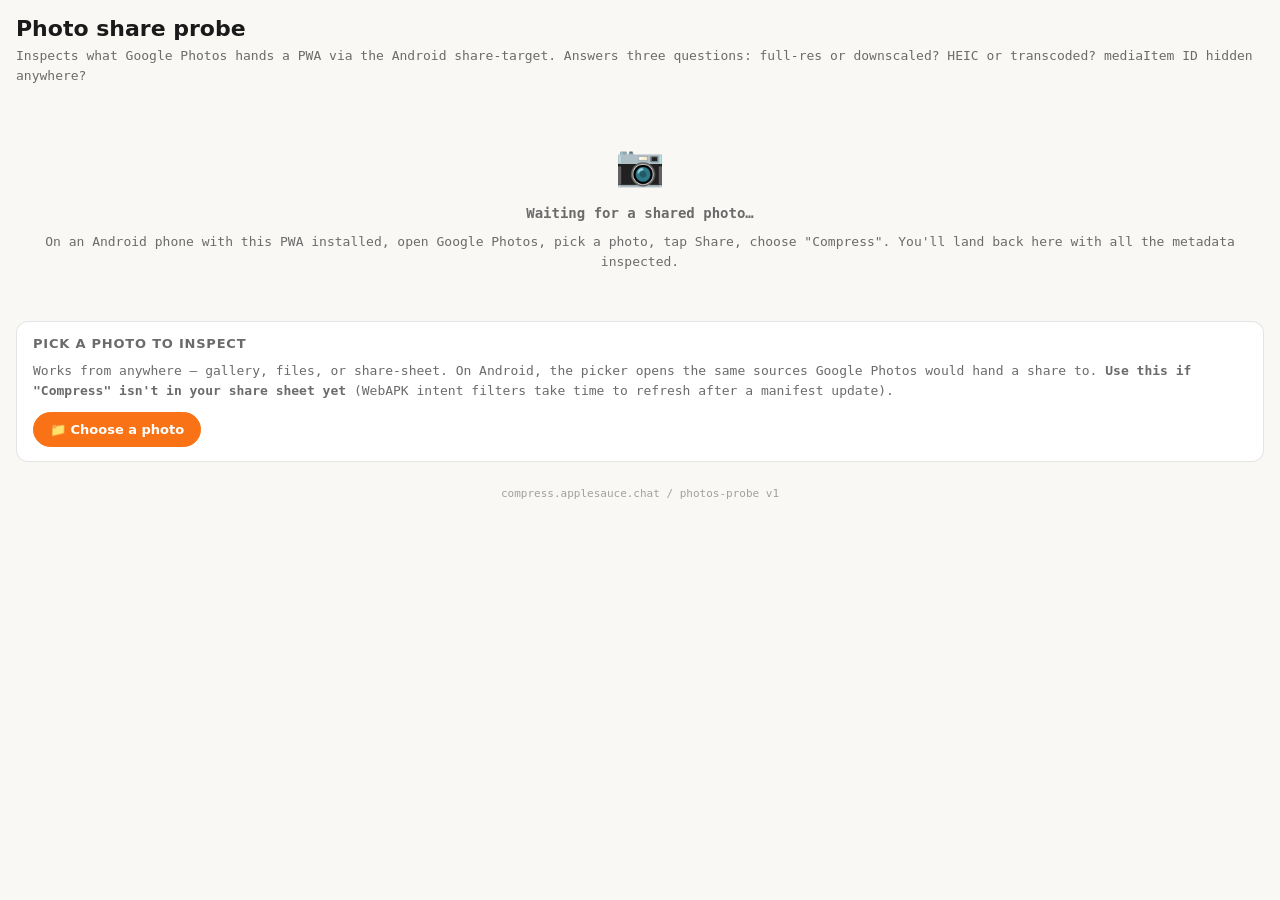
<file: photos-probe/index.html>
<!DOCTYPE html>
<html lang="en">
<head>
    <meta charset="UTF-8">
    <meta name="viewport" content="width=device-width, initial-scale=1.0, viewport-fit=cover">
    <meta name="theme-color" content="#FAF8F5">
    <title>Photo share probe — compress.applesauce.chat</title>
    <link rel="manifest" href="/manifest.json">
    <link rel="icon" href="data:image/svg+xml,<svg xmlns='http://www.w3.org/2000/svg' viewBox='0 0 100 100'><rect width='100' height='100' rx='22' fill='%23F97316'/><text x='50' y='66' text-anchor='middle' font-size='52' font-family='monospace'>?</text></svg>">
    <style>
        :root {
            --bg: #FAF8F5;
            --surface: #FFFFFF;
            --text: #1A1A1A;
            --text-2: #6B6B6B;
            --text-3: #A0A0A0;
            --accent: #F97316;
            --border: rgba(0, 0, 0, 0.1);
            --good: #10B981;
            --warn: #F59E0B;
            --bad: #E11D48;
        }
        * { box-sizing: border-box; }
        body {
            margin: 0;
            padding: 16px;
            font: 14px/1.5 'Space Mono', ui-monospace, SFMono-Regular, monospace;
            background: var(--bg);
            color: var(--text);
            padding-bottom: env(safe-area-inset-bottom, 0);
            padding-top: max(16px, env(safe-area-inset-top, 0));
        }
        h1 {
            font: 700 22px/1.2 'Space Grotesk', system-ui, sans-serif;
            margin: 0 0 4px;
        }
        h2 {
            font: 700 13px/1.3 'Space Grotesk', system-ui, sans-serif;
            text-transform: uppercase;
            letter-spacing: 0.06em;
            color: var(--text-2);
            margin: 22px 0 8px;
        }
        .lead { color: var(--text-2); margin: 0 0 18px; font-size: 13px; }
        .card {
            background: var(--surface);
            border: 1px solid var(--border);
            border-radius: 12px;
            padding: 14px 16px;
            margin-bottom: 12px;
            overflow-wrap: anywhere;
        }
        .row { display: grid; grid-template-columns: 130px 1fr; gap: 8px; padding: 4px 0; }
        .row .k { color: var(--text-3); font-size: 12px; }
        .row .v { color: var(--text); font-size: 13px; }
        .pill {
            display: inline-block;
            font-size: 11px;
            font-weight: 700;
            padding: 2px 8px;
            border-radius: 999px;
            color: #fff;
        }
        .pill.good { background: var(--good); }
        .pill.warn { background: var(--warn); }
        .pill.bad { background: var(--bad); }
        .pill.info { background: var(--accent); }
        details {
            background: #fafafa;
            border: 1px solid var(--border);
            border-radius: 8px;
            padding: 8px 12px;
            margin-top: 8px;
        }
        details > summary {
            cursor: pointer;
            font-weight: 700;
            font-size: 12px;
            color: var(--text-2);
        }
        pre {
            font-size: 11px;
            line-height: 1.4;
            margin: 8px 0 0;
            max-height: 320px;
            overflow: auto;
            background: #1a1a1a;
            color: #d4d4d4;
            padding: 10px;
            border-radius: 6px;
            white-space: pre-wrap;
            word-break: break-all;
        }
        .empty {
            text-align: center;
            padding: 32px 16px;
            color: var(--text-2);
        }
        .empty .ico { font-size: 40px; margin-bottom: 8px; }
        .actions { display: flex; gap: 8px; margin-top: 12px; flex-wrap: wrap; }
        button, .btn {
            font: 600 13px/1 'Space Grotesk', system-ui, sans-serif;
            padding: 10px 16px;
            border: 1px solid var(--border);
            border-radius: 999px;
            background: var(--surface);
            color: var(--text);
            cursor: pointer;
            text-decoration: none;
            display: inline-flex;
            align-items: center;
            gap: 6px;
        }
        button.primary { background: var(--text); color: var(--surface); border-color: var(--text); }
        button:active { transform: scale(0.97); }
        input[type="file"] { font-size: 13px; }
        img.thumb {
            display: block;
            max-width: 100%;
            max-height: 280px;
            border-radius: 8px;
            margin-top: 10px;
            background: #f0f0f0;
        }
        .hex {
            font-family: 'Space Mono', monospace;
            font-size: 11px;
            line-height: 1.5;
            color: var(--text-2);
            word-break: break-all;
        }
        .verdict {
            padding: 14px 16px;
            border-radius: 12px;
            background: var(--surface);
            border-left: 4px solid var(--accent);
            margin-bottom: 16px;
        }
        .verdict strong { display: block; margin-bottom: 6px; font-family: 'Space Grotesk', sans-serif; }
        .verdict .ans { font-size: 13px; }
        .footer-note { color: var(--text-3); font-size: 11px; text-align: center; margin: 24px 0 8px; }
    </style>
</head>
<body>
    <h1>Photo share probe</h1>
    <p class="lead">Inspects what Google Photos hands a PWA via the Android share-target. Answers three questions: full-res or downscaled? HEIC or transcoded? mediaItem ID hidden anywhere?</p>

    <div id="content"></div>

    <div class="card" id="picker">
        <h2 style="margin-top:0">Pick a photo to inspect</h2>
        <p class="lead" style="margin:0 0 12px">Works from anywhere — gallery, files, or share-sheet. On Android, the picker opens the same sources Google Photos would hand a share to. <strong>Use this if "Compress" isn't in your share sheet yet</strong> (WebAPK intent filters take time to refresh after a manifest update).</p>
        <label for="manualFile" class="btn primary" style="background:var(--accent);border-color:var(--accent);color:#fff">📁 Choose a photo</label>
        <input type="file" id="manualFile" accept="image/*,.heic,.heif" style="display:none">
    </div>

    <p class="footer-note">compress.applesauce.chat / photos-probe v1</p>

    <script type="module">
    // Load exifr lazily from a CDN — this is a throwaway page, no bundling.
    const EXIFR_URL = 'https://cdn.jsdelivr.net/npm/exifr@7.1.3/dist/full.esm.mjs';

    const $ = (s) => document.querySelector(s);
    const content = $('#content');

    const params = new URLSearchParams(location.search);
    const shareId = params.get('id');

    function el(tag, attrs = {}, ...children) {
        const e = document.createElement(tag);
        Object.entries(attrs).forEach(([k, v]) => {
            if (k === 'class') e.className = v;
            else if (k === 'html') e.innerHTML = v;
            else e.setAttribute(k, v);
        });
        for (const c of children) {
            if (c == null) continue;
            e.appendChild(typeof c === 'string' ? document.createTextNode(c) : c);
        }
        return e;
    }

    function row(k, v) {
        return el('div', { class: 'row' }, el('span', { class: 'k' }, k), el('span', { class: 'v' }, v));
    }

    function bytes(n) {
        if (!n) return '0 B';
        const units = ['B', 'KB', 'MB', 'GB'];
        let i = 0;
        let x = n;
        while (x >= 1024 && i < units.length - 1) { x /= 1024; i++; }
        return `${x.toFixed(x >= 100 ? 0 : 2)} ${units[i]} (${n.toLocaleString()} bytes)`;
    }

    function pill(label, kind) {
        return el('span', { class: `pill ${kind || 'info'}` }, label);
    }

    async function magicBytes(blob) {
        const buf = await blob.slice(0, 16).arrayBuffer();
        const bytes = new Uint8Array(buf);
        const hex = Array.from(bytes).map((b) => b.toString(16).padStart(2, '0')).join(' ');
        const asciiSeg = Array.from(bytes).slice(4, 12).map((b) => (b >= 32 && b < 127) ? String.fromCharCode(b) : '.').join('');
        let kind = 'unknown';
        if (bytes[0] === 0xff && bytes[1] === 0xd8 && bytes[2] === 0xff) kind = 'JPEG';
        else if (bytes[0] === 0x89 && bytes[1] === 0x50) kind = 'PNG';
        else if (bytes[0] === 0x47 && bytes[1] === 0x49) kind = 'GIF';
        else if (bytes[8] === 0x57 && bytes[9] === 0x45 && bytes[10] === 0x42 && bytes[11] === 0x50) kind = 'WebP';
        else if (bytes[4] === 0x66 && bytes[5] === 0x74 && bytes[6] === 0x79 && bytes[7] === 0x70) {
            // ftyp box — could be HEIC/HEIF/AVIF/MP4
            kind = `ISO-BMFF (${asciiSeg.trim()})`;
        }
        return { hex, kind, asciiSeg };
    }

    async function intrinsicDims(blob) {
        if ('createImageBitmap' in self) {
            try {
                const bmp = await createImageBitmap(blob);
                const out = { width: bmp.width, height: bmp.height };
                bmp.close && bmp.close();
                return out;
            } catch (e) { /* fall through */ }
        }
        // Fallback: <img> load
        return new Promise((resolve) => {
            const url = URL.createObjectURL(blob);
            const img = new Image();
            img.onload = () => { URL.revokeObjectURL(url); resolve({ width: img.naturalWidth, height: img.naturalHeight }); };
            img.onerror = () => { URL.revokeObjectURL(url); resolve(null); };
            img.src = url;
        });
    }

    async function readExif(blob) {
        try {
            const exifr = await import(EXIFR_URL);
            const all = await exifr.parse(blob, {
                tiff: true, xmp: true, icc: true, iptc: true, jfif: true, ihdr: true,
                gps: true, interop: true, exif: true, makerNote: true, userComment: true,
                translateKeys: true, translateValues: true, reviveValues: true,
            });
            return all || {};
        } catch (e) {
            return { __error: String(e).slice(0, 300) };
        }
    }

    async function inspect(blob, meta) {
        content.innerHTML = '';

        // Top-line verdicts
        const verdicts = el('div', { id: 'verdicts' });
        content.appendChild(verdicts);

        const card = el('div', { class: 'card' });
        card.appendChild(el('h2', {}, 'File from share intent'));
        card.appendChild(row('name', meta.name || '(empty)'));
        card.appendChild(row('reported type', meta.type || '(empty)'));
        card.appendChild(row('size', bytes(meta.size)));
        card.appendChild(row('lastModified', meta.lastModified ? new Date(meta.lastModified).toISOString() : '(none)'));
        card.appendChild(row('captured at', meta.capturedAt ? new Date(meta.capturedAt).toISOString() : '(direct upload)'));
        card.appendChild(row('source', meta.source));
        content.appendChild(card);

        // Magic bytes
        const magic = await magicBytes(blob);
        const magicCard = el('div', { class: 'card' });
        magicCard.appendChild(el('h2', {}, 'Magic bytes (first 16)'));
        magicCard.appendChild(row('detected', magic.kind));
        magicCard.appendChild(row('hex', el('span', { class: 'hex' }, magic.hex)));
        content.appendChild(magicCard);

        // Intrinsic dims
        const dims = await intrinsicDims(blob);
        const dimsCard = el('div', { class: 'card' });
        dimsCard.appendChild(el('h2', {}, 'Decoded dimensions'));
        if (dims) {
            const mp = (dims.width * dims.height / 1e6).toFixed(2);
            dimsCard.appendChild(row('width × height', `${dims.width} × ${dims.height}`));
            dimsCard.appendChild(row('megapixels', `${mp} MP`));
        } else {
            dimsCard.appendChild(row('decode', '(browser could not decode — likely HEIC without native support)'));
        }
        content.appendChild(dimsCard);

        // Preview
        if (dims) {
            const url = URL.createObjectURL(blob);
            const previewCard = el('div', { class: 'card' });
            previewCard.appendChild(el('h2', {}, 'Preview'));
            const img = el('img', { class: 'thumb', src: url, alt: '' });
            img.onload = () => URL.revokeObjectURL(url);
            previewCard.appendChild(img);
            content.appendChild(previewCard);
        }

        // EXIF
        const exifCard = el('div', { class: 'card' });
        exifCard.appendChild(el('h2', {}, 'EXIF / XMP / IPTC'));
        const exif = await readExif(blob);
        if (exif.__error) {
            exifCard.appendChild(row('error', exif.__error));
        } else {
            const interesting = ['Make', 'Model', 'LensModel', 'DateTimeOriginal', 'CreateDate', 'ModifyDate',
                'Software', 'Orientation', 'ImageWidth', 'ImageHeight', 'ExifImageWidth', 'ExifImageHeight',
                'GPSLatitude', 'GPSLongitude', 'GPSAltitude', 'ColorSpace', 'XMP'];
            let any = false;
            for (const k of interesting) {
                if (exif[k] != null) {
                    let v = exif[k];
                    if (v instanceof Date) v = v.toISOString();
                    if (typeof v === 'object') v = JSON.stringify(v).slice(0, 200);
                    exifCard.appendChild(row(k, String(v).slice(0, 200)));
                    any = true;
                }
            }
            if (!any) exifCard.appendChild(row('summary', '(no recognized fields)'));

            // Hunt for anything that looks like a Google mediaItem ID
            const idHunt = [];
            for (const [k, v] of Object.entries(exif)) {
                const s = (v && typeof v === 'object') ? JSON.stringify(v) : String(v ?? '');
                if (/AF1Q|mediaitem|media_item|googleusercontent/i.test(k + ' ' + s)) {
                    idHunt.push({ k, v: s.slice(0, 200) });
                }
            }
            if (idHunt.length) {
                exifCard.appendChild(row('mediaItem hits', JSON.stringify(idHunt).slice(0, 300)));
            }

            const dump = el('details', {}, el('summary', {}, 'Full metadata dump (raw JSON)'),
                el('pre', { html: escapeHtml(JSON.stringify(exif, null, 2)) }));
            exifCard.appendChild(dump);
        }
        content.appendChild(exifCard);

        // Share intent state (URL, document state)
        const intentCard = el('div', { class: 'card' });
        intentCard.appendChild(el('h2', {}, 'Navigation / intent state'));
        intentCard.appendChild(row('full URL', location.href));
        intentCard.appendChild(row('referrer', document.referrer || '(empty)'));
        intentCard.appendChild(row('user agent', navigator.userAgent));
        intentCard.appendChild(row('standalone', String(window.matchMedia('(display-mode: standalone)').matches || window.navigator.standalone === true)));
        const queryDump = {};
        for (const [k, v] of new URLSearchParams(location.search).entries()) queryDump[k] = v;
        intentCard.appendChild(row('query params', JSON.stringify(queryDump) || '{}'));
        content.appendChild(intentCard);

        // VERDICTS: answer the three questions
        verdicts.appendChild(buildVerdicts(blob, meta, magic, dims, exif));

        // Buttons
        const actions = el('div', { class: 'actions' });
        const dl = el('a', { class: 'btn', download: meta.name || 'shared-image', href: URL.createObjectURL(blob) }, '⬇ Download as-shared');
        actions.appendChild(dl);
        const copyBtn = el('button', {}, 'Copy report');
        copyBtn.onclick = () => {
            const report = JSON.stringify({
                meta, magic, dims, exif: redact(exif), ua: navigator.userAgent,
                referrer: document.referrer, href: location.href,
            }, null, 2);
            navigator.clipboard.writeText(report).then(
                () => { copyBtn.textContent = 'Copied ✓'; setTimeout(() => copyBtn.textContent = 'Copy report', 1500); },
                () => { copyBtn.textContent = 'Copy failed'; setTimeout(() => copyBtn.textContent = 'Copy report', 1500); }
            );
        };
        actions.appendChild(copyBtn);
        content.appendChild(actions);
    }

    function redact(obj) {
        const clone = JSON.parse(JSON.stringify(obj, (k, v) => v instanceof Date ? v.toISOString() : v));
        // Round GPS to 1 decimal for sharing
        ['GPSLatitude', 'GPSLongitude'].forEach((k) => {
            if (typeof clone[k] === 'number') clone[k] = Math.round(clone[k] * 10) / 10;
        });
        return clone;
    }

    function buildVerdicts(blob, meta, magic, dims, exif) {
        const wrap = el('div');
        // Q1: full resolution?
        const exifW = exif.ExifImageWidth || exif.ImageWidth;
        const exifH = exif.ExifImageHeight || exif.ImageHeight;
        let q1, q1Pill;
        if (dims && exifW && exifH) {
            const matches = dims.width === exifW && dims.height === exifH;
            q1 = `Decoded ${dims.width}×${dims.height}, EXIF says ${exifW}×${exifH}. ${matches ? 'These match — likely full resolution.' : 'These differ — likely downscaled.'}`;
            q1Pill = matches ? pill('FULL-RES', 'good') : pill('DOWNSCALED', 'bad');
        } else if (dims) {
            const mp = (dims.width * dims.height / 1e6).toFixed(1);
            q1 = `Decoded ${dims.width}×${dims.height} (${mp} MP). No EXIF dimensions to cross-check — judge by megapixel count vs the original camera.`;
            q1Pill = pill('CHECK MP', 'warn');
        } else {
            q1 = 'Could not decode in browser — no dimensions to compare.';
            q1Pill = pill('UNKNOWN', 'warn');
        }
        wrap.appendChild(el('div', { class: 'verdict' },
            el('strong', {}, q1Pill, ' Q1: full resolution?'),
            el('div', { class: 'ans' }, q1)
        ));

        // Q2: HEIC bytes or transcoded?
        let q2, q2Pill;
        const heicMime = /heic|heif/i.test(meta.type || '');
        const isJpegBytes = magic.kind === 'JPEG';
        const isHeifBytes = magic.kind && magic.kind.startsWith('ISO-BMFF');
        if (heicMime && isHeifBytes) {
            q2 = 'Reported as HEIC and bytes confirm HEIF container. The PWA receives raw HEIC bytes — wasm-vips needs libheif.';
            q2Pill = pill('RAW HEIC', 'warn');
        } else if (heicMime && isJpegBytes) {
            q2 = 'Reported as HEIC but bytes are JPEG. Google Photos pre-transcoded for the share. Great — no libheif needed.';
            q2Pill = pill('PRE-TRANSCODED', 'good');
        } else if (isJpegBytes) {
            q2 = 'JPEG bytes. Trivial case for wasm-vips.';
            q2Pill = pill('JPEG', 'good');
        } else if (isHeifBytes) {
            q2 = 'HEIF/HEIC container bytes despite reported type ' + (meta.type || '(none)') + '. Needs libheif.';
            q2Pill = pill('HEIF BYTES', 'warn');
        } else {
            q2 = `Unrecognized container (magic: ${magic.kind}). Investigate.`;
            q2Pill = pill('UNKNOWN', 'bad');
        }
        wrap.appendChild(el('div', { class: 'verdict' },
            el('strong', {}, q2Pill, ' Q2: container type?'),
            el('div', { class: 'ans' }, q2)
        ));

        // Q3: any sign of a Google mediaItem ID anywhere?
        const haystack = [
            meta.name || '',
            location.href,
            document.referrer || '',
            JSON.stringify(exif),
        ].join(' | ');
        const idHints = [];
        // Google mediaItem IDs are long base64-ish strings, often starting with "AF1Q"
        const af1q = haystack.match(/AF1Q[A-Za-z0-9_-]{20,}/g);
        if (af1q) idHints.push(...af1q);
        // Also any long path-segment-looking IDs
        const longIds = haystack.match(/[A-Za-z0-9_-]{40,}/g);
        let q3, q3Pill;
        if (af1q && af1q.length) {
            q3 = `Found probable mediaItem ID(s): ${af1q.slice(0, 3).join(', ')}. Delete handoff UX gets way better.`;
            q3Pill = pill('FOUND', 'good');
        } else if (longIds && longIds.length) {
            q3 = `No "AF1Q…" pattern, but found long opaque tokens in metadata: ${longIds.slice(0, 2).join(', ').slice(0, 200)}. Worth checking if they map to mediaItems.`;
            q3Pill = pill('MAYBE', 'warn');
        } else {
            q3 = 'No mediaItem ID surfaced. Delete handoff has to fall back to date-filtered search in Photos.';
            q3Pill = pill('NONE', 'bad');
        }
        wrap.appendChild(el('div', { class: 'verdict' },
            el('strong', {}, q3Pill, ' Q3: mediaItem ID accessible?'),
            el('div', { class: 'ans' }, q3)
        ));

        return wrap;
    }

    function escapeHtml(s) {
        return String(s).replace(/[&<>]/g, (c) => ({ '&': '&amp;', '<': '&lt;', '>': '&gt;' })[c]);
    }

    // ---- Boot ----
    async function load() {
        if (shareId) {
            // From share-target POST → SW stashed it in cache
            try {
                const resp = await fetch('/__share-probe/' + encodeURIComponent(shareId));
                if (!resp.ok) throw new Error(`probe cache ${resp.status}`);
                const blob = await resp.blob();
                const meta = {
                    name: decodeURIComponent(resp.headers.get('X-Original-Name') || ''),
                    type: resp.headers.get('X-Original-Type') || blob.type,
                    size: parseInt(resp.headers.get('X-Original-Size') || String(blob.size), 10),
                    lastModified: parseInt(resp.headers.get('X-Original-LastModified') || '0', 10),
                    capturedAt: parseInt(resp.headers.get('X-Captured-At') || '0', 10),
                    source: 'Android share-target POST',
                };
                await inspect(blob, meta);
            } catch (e) {
                content.innerHTML = `<div class="card"><h2>Probe payload not found</h2><div class="row"><span class="k">id</span><span class="v">${shareId}</span></div><div class="row"><span class="k">error</span><span class="v">${e.message}</span></div><div class="row"><span class="k">note</span><span class="v">The service worker stash may have expired or been cleared. Re-share from Google Photos.</span></div></div>`;
            }
            return;
        }

        // No share id → empty state
        content.innerHTML = `<div class="empty"><div class="ico">📷</div><strong>Waiting for a shared photo…</strong><p class="lead" style="margin-top:8px">On an Android phone with this PWA installed, open Google Photos, pick a photo, tap Share, choose "Compress". You'll land back here with all the metadata inspected.</p></div>`;
    }

    // Manual file picker (desktop)
    $('#manualFile').addEventListener('change', async (e) => {
        const f = e.target.files && e.target.files[0];
        if (!f) return;
        await inspect(f, {
            name: f.name, type: f.type, size: f.size, lastModified: f.lastModified, source: 'Manual <input type=file>',
        });
    });

    // Register SW (so the page works even on first-visit-via-direct-link)
    if ('serviceWorker' in navigator) {
        navigator.serviceWorker.register('/sw.js').catch(() => {});
    }

    load();
    </script>
</body>
</html>
</file>
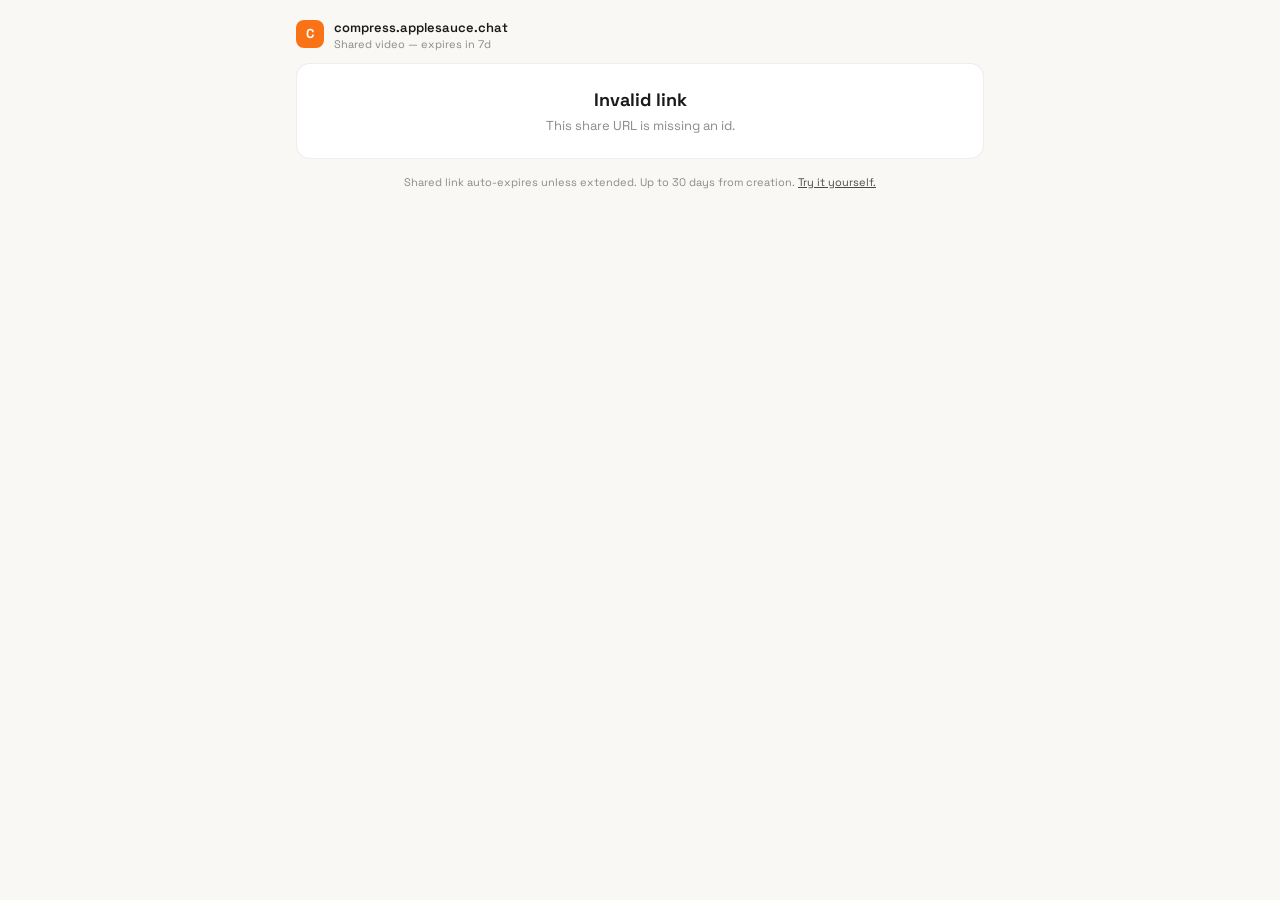
<file: v/index.html>
<!DOCTYPE html>
<html lang="en">
<head>
    <meta charset="UTF-8">
    <meta name="viewport" content="width=device-width, initial-scale=1.0, viewport-fit=cover">
    <meta name="theme-color" content="#FAF8F5">
    <meta name="robots" content="noindex">
    <title>Shared video — Compress</title>
    <!--OG_META-->

    <link rel="icon" href="data:image/svg+xml,<svg xmlns='http://www.w3.org/2000/svg' viewBox='0 0 100 100'><rect width='100' height='100' rx='22' fill='%23F97316'/><path d='M30 32L50 48L70 32M30 68L50 52L70 68M35 50H65' stroke='white' stroke-width='7' stroke-linecap='round' stroke-linejoin='round' fill='none'/></svg>">
    <link rel="preconnect" href="https://fonts.googleapis.com">
    <link rel="preconnect" href="https://fonts.gstatic.com" crossorigin>
    <link href="https://fonts.googleapis.com/css2?family=Space+Grotesk:wght@400;500;600;700&display=swap" rel="stylesheet">
    <style>
        :root {
            --bg: #FAF8F5;
            --surface: #ffffff;
            --text: #1a1a1a;
            --text-2: #4a4a4a;
            --text-3: #8a8a8a;
            --border: rgba(26, 26, 26, 0.08);
            --border-strong: rgba(26, 26, 26, 0.15);
            --accent: #F97316;
            --accent-soft: rgba(249, 115, 22, 0.08);
            --success: #10b981;
            --success-soft: rgba(16, 185, 129, 0.08);
            --shadow-sm: 0 1px 2px rgba(0, 0, 0, 0.05);
            --r: 14px;
            --font: 'Space Grotesk', system-ui, -apple-system, sans-serif;
        }
        @media (prefers-color-scheme: dark) {
            :root {
                --bg: #111117;
                --surface: rgba(255, 255, 255, 0.04);
                --text: #f5f5f5;
                --text-2: #c4c4c4;
                --text-3: #888;
                --border: rgba(255, 255, 255, 0.08);
                --border-strong: rgba(255, 255, 255, 0.15);
            }
        }
        * { box-sizing: border-box; margin: 0; padding: 0; }
        html, body { background: var(--bg); color: var(--text); font-family: var(--font); min-height: 100dvh; }
        body {
            padding: env(safe-area-inset-top) env(safe-area-inset-right) env(safe-area-inset-bottom) env(safe-area-inset-left);
            min-height: 100dvh;
            display: flex;
            flex-direction: column;
        }
        main {
            width: 100%;
            max-width: 720px;
            margin: 0 auto;
            padding: 16px 16px 24px;
            display: flex;
            flex-direction: column;
            gap: 12px;
            flex: 1;
            min-height: 0;
        }
        header { display: flex; align-items: center; gap: 10px; flex-shrink: 0; }
        .logo {
            width: 28px; height: 28px; border-radius: 8px;
            background: var(--accent); display: grid; place-items: center;
            color: #fff; font-weight: 700; font-size: 13px;
        }
        .brand a { color: var(--text); text-decoration: none; font-weight: 600; font-size: 13px; }
        .brand .sub { color: var(--text-3); font-size: 11px; }
        /* Player is the hero — fills the available vertical space, no forced aspect. */
        .player {
            flex: 1;
            min-height: 280px;
            background: #000;
            border-radius: var(--r);
            overflow: hidden;
            display: grid;
            place-items: center;
            box-shadow: var(--shadow-sm);
        }
        .player video {
            width: 100%;
            height: 100%;
            display: block;
            object-fit: contain;
            background: #000;
        }
        .player .empty { color: #888; font-size: 14px; padding: 24px; text-align: center; }
        .meta {
            display: flex; flex-wrap: wrap; gap: 4px 14px;
            color: var(--text-3); font-size: 11px;
            flex-shrink: 0;
        }
        .meta strong { color: var(--text-2); font-weight: 500; word-break: break-all; }
        .actions {
            display: grid;
            grid-template-columns: 1fr 1fr;
            gap: 6px;
            flex-shrink: 0;
        }
        .actions .full { grid-column: 1 / -1; }
        .btn {
            appearance: none; -webkit-appearance: none;
            display: flex; align-items: center; justify-content: center; gap: 6px;
            padding: 11px 10px;
            border: 1.5px solid var(--border-strong);
            border-radius: var(--r);
            background: var(--surface);
            color: var(--text-2);
            font: 600 13px var(--font);
            cursor: pointer; text-decoration: none;
            transition: transform 0.18s ease, opacity 0.18s ease;
            box-shadow: var(--shadow-sm);
        }
        .btn:active { transform: scale(0.97); }
        .btn:disabled { opacity: 0.5; cursor: not-allowed; }
        .btn svg { width: 16px; height: 16px; flex-shrink: 0; }
        .btn.primary { color: var(--success); background: var(--success-soft); border-color: rgba(16, 185, 129, 0.3); }
        .btn.audio { color: #6366f1; background: rgba(99, 102, 241, 0.08); border-color: rgba(99, 102, 241, 0.25); }
        .btn.trim { color: var(--accent); background: var(--accent-soft); border-color: rgba(249, 115, 22, 0.25); }
        .btn.compress { color: var(--text); }
        .btn.copy { color: #3b82f6; background: rgba(59, 130, 246, 0.08); border-color: rgba(59, 130, 246, 0.3); }
        .btn.extend { color: var(--accent); background: var(--accent-soft); border-color: rgba(249, 115, 22, 0.3); }
        .btn.extend.maxed { color: var(--text-3); background: var(--surface); border-color: var(--border); cursor: not-allowed; }
        .btn.transcript { color: #8b5cf6; background: rgba(139, 92, 246, 0.08); border-color: rgba(139, 92, 246, 0.3); }
        .transcript-panel {
            margin-top: 4px;
            padding: 14px;
            border-radius: var(--r);
            background: var(--surface);
            border: 1px solid var(--border);
            max-height: 40vh;
            overflow-y: auto;
            font-size: 13px;
            line-height: 1.55;
            color: var(--text-2);
            display: none;
            flex-shrink: 0;
        }
        .transcript-panel.show { display: block; }
        .transcript-head {
            display: flex; justify-content: space-between; align-items: baseline;
            margin-bottom: 10px; gap: 8px;
        }
        .transcript-head h3 { font-size: 12px; font-weight: 600; letter-spacing: 0.06em; text-transform: uppercase; color: var(--text-3); margin: 0; }
        .transcript-head .links { display: flex; gap: 10px; }
        .transcript-head a { font-size: 11px; color: var(--text-3); text-decoration: none; border-bottom: 1px dotted var(--text-3); }
        .transcript-head a:hover { color: var(--text-2); }
        .transcript-segments { display: flex; flex-direction: column; gap: 6px; }
        .transcript-seg {
            display: grid; grid-template-columns: 52px 1fr; gap: 10px;
            padding: 6px 8px;
            border-radius: 8px;
            cursor: pointer;
            transition: background 0.12s ease;
        }
        .transcript-seg:hover { background: var(--accent-soft); }
        .transcript-seg time {
            font-family: 'Space Mono', ui-monospace, monospace;
            font-size: 11px;
            color: var(--text-3);
            font-variant-numeric: tabular-nums;
            padding-top: 1px;
        }
        .transcript-seg p { margin: 0; color: var(--text); }
        .transcript-status {
            text-align: center; padding: 14px 8px;
            color: var(--text-3); font-size: 12px;
        }
        .transcript-status .spinner {
            display: inline-block; width: 12px; height: 12px;
            border: 1.5px solid var(--border-strong);
            border-top-color: var(--text-2);
            border-radius: 50%;
            animation: spin 0.8s linear infinite;
            margin-right: 6px;
            vertical-align: -2px;
        }
        @keyframes spin { to { transform: rotate(360deg); } }
        .hint { margin-top: 4px; color: var(--text-3); font-size: 11px; line-height: 1.4; text-align: center; flex-shrink: 0; }
        .hint a { color: var(--text-2); text-decoration: underline; }
        .error { padding: 24px; border-radius: var(--r); background: var(--surface); border: 1px solid var(--border); text-align: center; color: var(--text-2); }
        .error h2 { font-size: 18px; margin-bottom: 6px; color: var(--text); }
        .error p { font-size: 13px; color: var(--text-3); }
        .toast {
            position: fixed; left: 50%; bottom: max(24px, env(safe-area-inset-bottom));
            transform: translateX(-50%);
            padding: 10px 16px; background: var(--text); color: var(--bg);
            border-radius: 999px; font-size: 13px; font-weight: 500;
            opacity: 0; pointer-events: none; transition: opacity 0.2s ease;
        }
        .toast.show { opacity: 1; }
    </style>
</head>
<body>
    <main>
        <header>
            <div class="logo">C</div>
            <div class="brand">
                <a href="/">compress.applesauce.chat</a>
                <div class="sub">Shared video — expires in <span id="expiresIn">7d</span></div>
            </div>
        </header>

        <div id="content">
            <div class="player">
                <div class="empty" id="loading">Loading…</div>
            </div>
            <div class="meta" id="meta"></div>
            <div class="actions" id="actions" hidden>
                <a class="btn primary full" id="downloadBtn" download>
                    <svg viewBox="0 0 20 20" fill="none"><path d="M17 12.5v3.333A1.667 1.667 0 0115.333 17.5H4.667A1.667 1.667 0 013 15.833V12.5M6.667 8.333L10 11.667l3.333-3.334M10 11.667V2.5" stroke="currentColor" stroke-width="1.8" stroke-linecap="round" stroke-linejoin="round"/></svg>
                    Download video
                </a>
                <a class="btn audio" id="audioBtn" download>
                    <svg viewBox="0 0 20 20" fill="none"><path d="M8 15V5l9-2v10M8 15a2.5 2.5 0 11-5 0 2.5 2.5 0 015 0zm9-2a2.5 2.5 0 11-5 0 2.5 2.5 0 015 0z" stroke="currentColor" stroke-width="1.8" stroke-linecap="round" stroke-linejoin="round"/></svg>
                    Audio (mp3)
                </a>
                <a class="btn trim" id="trimBtn">
                    <svg viewBox="0 0 20 20" fill="none"><path d="M3 17h4l10-10a2.828 2.828 0 00-4-4L3 13v4zM11 5l4 4" stroke="currentColor" stroke-width="1.8" stroke-linecap="round" stroke-linejoin="round"/></svg>
                    Trim
                </a>
                <a class="btn compress" id="compressBtn">
                    <svg viewBox="0 0 20 20" fill="none"><path d="M4 10h12M12 6l4 4-4 4" stroke="currentColor" stroke-width="2" stroke-linecap="round" stroke-linejoin="round"/></svg>
                    Compress
                </a>
                <button class="btn copy" id="copyBtn">
                    <svg viewBox="0 0 20 20" fill="none"><path d="M8.5 11.5a3 3 0 010-4.243l2.121-2.121a3 3 0 014.243 4.243l-1 1M11.5 8.5a3 3 0 010 4.243l-2.121 2.121a3 3 0 01-4.243-4.243l1-1" stroke="currentColor" stroke-width="1.7" stroke-linecap="round" stroke-linejoin="round"/></svg>
                    <span id="copyLabel">Copy link</span>
                </button>
                <button class="btn extend" id="extendBtn" disabled>
                    <svg viewBox="0 0 20 20" fill="none"><path d="M10 5v5l3 2M10 18a8 8 0 100-16 8 8 0 000 16z" stroke="currentColor" stroke-width="1.7" stroke-linecap="round" stroke-linejoin="round"/></svg>
                    <span id="extendLabel">Extend 7 days</span>
                </button>
                <button class="btn transcript full" id="transcriptBtn">
                    <svg viewBox="0 0 20 20" fill="none"><path d="M5 6h10M5 10h10M5 14h7" stroke="currentColor" stroke-width="1.7" stroke-linecap="round"/><circle cx="16.5" cy="14" r="2" stroke="currentColor" stroke-width="1.5"/></svg>
                    <span id="transcriptLabel">Generate transcript</span>
                </button>
            </div>
            <div class="transcript-panel" id="transcriptPanel">
                <div class="transcript-head">
                    <h3 id="transcriptHead">Transcript</h3>
                    <div class="links" id="transcriptLinks" hidden>
                        <a id="transcriptSrt" download>SRT</a>
                        <a id="transcriptVtt" download>VTT</a>
                    </div>
                </div>
                <div id="transcriptBody"></div>
            </div>
        </div>

        <p class="hint">
            Shared link auto-expires unless extended. Up to 30 days from creation.
            <a href="/">Try it yourself.</a>
        </p>
    </main>
    <div class="toast" id="toast">Copied</div>

    <script>
    (function() {
        const $ = (s) => document.querySelector(s);
        const m = location.pathname.match(/^\/v\/([a-z0-9]{4,16})\/?$/);
        const id = m && m[1];
        const content = $('#content');
        const toast = $('#toast');

        function showToast(msg) {
            toast.textContent = msg;
            toast.classList.add('show');
            clearTimeout(showToast._t);
            showToast._t = setTimeout(() => toast.classList.remove('show'), 1800);
        }

        function showError(title, body) {
            content.innerHTML = `<div class="error"><h2>${title}</h2><p>${body}</p></div>`;
        }

        function fmtBytes(n) {
            if (!n) return '';
            const u = ['B', 'KB', 'MB', 'GB'];
            let i = 0;
            while (n >= 1024 && i < u.length - 1) { n /= 1024; i++; }
            return `${n.toFixed(n >= 100 ? 0 : 1)} ${u[i]}`;
        }

        function fmtExpires(expiresAtSec) {
            const ms = expiresAtSec * 1000 - Date.now();
            if (ms <= 0) return 'expired';
            const d = Math.floor(ms / 86400000);
            const h = Math.floor((ms % 86400000) / 3600000);
            const min = Math.floor((ms % 3600000) / 60000);
            if (d > 0) return `${d}d ${h}h`;
            if (h > 0) return `${h}h ${min}m`;
            return `${min}m`;
        }

        if (!id) {
            showError('Invalid link', 'This share URL is missing an id.');
            return;
        }

        async function init() {
            let meta;
            try {
                const r = await fetch(`/api/share/${id}`);
                if (r.status === 410) return showError('Expired', 'This share link expired (links live for 7 days).');
                if (r.status === 404) return showError('Not found', "We couldn't find this share — it may have expired or never existed.");
                if (!r.ok) return showError('Couldn\'t load', `Server returned ${r.status}.`);
                meta = await r.json();
            } catch (e) {
                return showError('Couldn\'t load', 'Network error fetching share metadata.');
            }

            const fileUrl = meta.url || `/api/share/${id}/${encodeURIComponent(meta.filename)}`;
            const isVideo = (meta.mime || '').startsWith('video/');

            $('#loading').remove();
            const player = document.querySelector('.player');
            if (isVideo) {
                const v = document.createElement('video');
                v.controls = true;
                v.playsInline = true;
                v.preload = 'metadata';
                v.src = fileUrl;
                player.appendChild(v);
            } else {
                player.innerHTML = `<div class="empty">Audio file — use the download button below.</div>`;
            }

            // ----- expiry / extend state -----
            const state = {
                expiresAt: meta.expires_at || 0,
                createdAt: meta.created_at || 0,
                maxAgeRemaining: meta.max_age_remaining ?? null,
                extendable: meta.extendable !== false,
            };

            function renderMeta() {
                const remaining = fmtExpires(state.expiresAt);
                $('#meta').innerHTML = [
                    meta.filename ? `<span><strong>${meta.filename}</strong></span>` : '',
                    meta.size ? `<span>${fmtBytes(meta.size)}</span>` : '',
                    state.expiresAt ? `<span id="metaExpires">expires in ${remaining}</span>` : '',
                ].filter(Boolean).join('');
                $('#expiresIn').textContent = remaining || '7d';
            }
            renderMeta();

            // Tick the displayed countdown each minute so it's not stale.
            setInterval(renderMeta, 60_000);

            const dl = $('#downloadBtn');
            dl.href = fileUrl;
            dl.setAttribute('download', meta.filename || 'video.mp4');

            const audio = $('#audioBtn');
            audio.href = `/api/share/${id}/extract-audio`;

            // Trim/Compress hand off to the main app
            $('#trimBtn').href = `/?share=${encodeURIComponent(id)}&action=trim`;
            $('#compressBtn').href = `/?share=${encodeURIComponent(id)}&action=compress`;

            // Hide audio for non-video shares
            if (!isVideo) audio.style.display = 'none';

            $('#copyBtn').addEventListener('click', async () => {
                try {
                    await navigator.clipboard.writeText(window.location.href);
                    $('#copyLabel').textContent = 'Copied!';
                    showToast('Link copied');
                } catch (_) {
                    showToast('Copy failed');
                }
                setTimeout(() => { $('#copyLabel').textContent = 'Copy link'; }, 2000);
            });

            if (navigator.share) {
                $('#copyBtn').addEventListener('contextmenu', (e) => {
                    e.preventDefault();
                    navigator.share({ url: window.location.href }).catch(() => {});
                });
            }

            // ----- extend button -----
            const extendBtn = $('#extendBtn');
            const extendLabel = $('#extendLabel');

            function fmtMaxRemaining(secs) {
                if (secs <= 0) return 'cap reached';
                const d = Math.floor(secs / 86400);
                const h = Math.floor((secs % 86400) / 3600);
                if (d > 0) return `${d}d left`;
                return `${h}h left`;
            }

            function refreshExtendButton() {
                if (!state.extendable || (state.maxAgeRemaining !== null && state.maxAgeRemaining <= 0)) {
                    extendBtn.classList.add('maxed');
                    extendBtn.disabled = true;
                    extendLabel.textContent = '30-day cap reached';
                    return;
                }
                extendBtn.classList.remove('maxed');
                extendBtn.disabled = false;
                const cap = state.maxAgeRemaining !== null
                    ? ` · ${fmtMaxRemaining(state.maxAgeRemaining)}`
                    : '';
                extendLabel.textContent = `Extend 7 days${cap}`;
            }
            refreshExtendButton();

            extendBtn.addEventListener('click', async () => {
                if (extendBtn.disabled) return;
                extendBtn.disabled = true;
                extendLabel.textContent = 'Extending…';
                try {
                    const r = await fetch(`/api/share/${id}/extend`, { method: 'POST' });
                    if (r.status === 403) {
                        const j = await r.json().catch(() => ({}));
                        state.extendable = false;
                        state.maxAgeRemaining = 0;
                        refreshExtendButton();
                        showToast(j.detail || '30-day cap reached');
                        return;
                    }
                    if (!r.ok) {
                        const j = await r.json().catch(() => ({}));
                        showToast(j.detail || `Extend failed (${r.status})`);
                        refreshExtendButton();
                        return;
                    }
                    const data = await r.json();
                    state.expiresAt = data.expires_at;
                    state.maxAgeRemaining = data.max_age_remaining;
                    state.extendable = data.extendable !== false && data.max_age_remaining > 0;
                    renderMeta();
                    refreshExtendButton();
                    showToast('Reset to 7 days');
                } catch (_) {
                    showToast('Network error');
                    refreshExtendButton();
                }
            });

            // ----- transcript -----
            const transcriptBtn = $('#transcriptBtn');
            const transcriptLabel = $('#transcriptLabel');
            const transcriptPanel = $('#transcriptPanel');
            const transcriptBody = $('#transcriptBody');
            const transcriptHead = $('#transcriptHead');
            const transcriptLinks = $('#transcriptLinks');
            let transcriptPolling = null;

            function fmtClock(t) {
                const m = Math.floor(t / 60);
                const s = Math.floor(t % 60);
                return `${m}:${s.toString().padStart(2, '0')}`;
            }

            function renderTranscript(data) {
                transcriptHead.textContent = `Transcript${data.language ? ` · ${data.language}` : ''}`;
                $('#transcriptSrt').href = `/api/share/${id}/transcript.srt`;
                $('#transcriptVtt').href = `/api/share/${id}/transcript.vtt`;
                transcriptLinks.hidden = false;

                const segs = data.segments || [];
                if (!segs.length) {
                    transcriptBody.innerHTML = `<p class="transcript-status">No speech detected.</p>`;
                    return;
                }

                transcriptBody.innerHTML = `<div class="transcript-segments">${
                    segs.map((s, i) => `
                        <div class="transcript-seg" data-t="${s.start}" data-i="${i}">
                            <time>${fmtClock(s.start)}</time>
                            <p>${s.text.replace(/&/g, '&amp;').replace(/</g, '&lt;')}</p>
                        </div>`).join('')
                }</div>`;

                transcriptBody.querySelectorAll('.transcript-seg').forEach(el => {
                    el.addEventListener('click', () => {
                        const t = parseFloat(el.dataset.t);
                        const v = document.querySelector('.player video');
                        if (v) {
                            v.currentTime = t;
                            v.play().catch(() => {});
                        }
                    });
                });

                transcriptLabel.textContent = 'Transcript ready';
                transcriptBtn.disabled = false;
            }

            async function pollTranscript() {
                try {
                    const r = await fetch(`/api/share/${id}/transcript`);
                    if (r.ok) {
                        const data = await r.json();
                        clearInterval(transcriptPolling);
                        transcriptPolling = null;
                        renderTranscript(data);
                        return;
                    }
                    if (r.status === 202) {
                        const j = await r.json();
                        transcriptLabel.innerHTML = `<span class="spinner"></span>Transcribing… ${j.elapsed_seconds}s`;
                        return;
                    }
                    if (r.status === 500) {
                        const j = await r.json().catch(() => ({}));
                        clearInterval(transcriptPolling);
                        transcriptPolling = null;
                        transcriptBody.innerHTML = `<p class="transcript-status">Transcription failed: ${(j.detail || 'unknown error').slice(0, 200)}</p>`;
                        transcriptLabel.textContent = 'Retry transcript';
                        transcriptBtn.disabled = false;
                        return;
                    }
                } catch (_) {
                    /* keep polling */
                }
            }

            transcriptBtn.addEventListener('click', async () => {
                if (transcriptBtn.disabled) return;

                // If panel is hidden but transcript already exists, just toggle visible
                if (transcriptPanel.classList.contains('show') && transcriptBody.querySelector('.transcript-segments')) {
                    transcriptPanel.classList.remove('show');
                    return;
                }

                transcriptPanel.classList.add('show');
                if (transcriptBody.querySelector('.transcript-segments')) return; // already loaded

                transcriptBtn.disabled = true;
                transcriptLabel.innerHTML = `<span class="spinner"></span>Starting…`;
                transcriptBody.innerHTML = `<p class="transcript-status"><span class="spinner"></span>Extracting audio + running Whisper. This typically takes about as long as the clip itself.</p>`;

                try {
                    const r = await fetch(`/api/share/${id}/transcript`, { method: 'POST' });
                    if (!r.ok) {
                        const j = await r.json().catch(() => ({}));
                        throw new Error(j.detail || `HTTP ${r.status}`);
                    }
                    const start = await r.json();
                    if (start.state === 'done') {
                        // Cached — fetch immediately
                        await pollTranscript();
                        return;
                    }
                    transcriptPolling = setInterval(pollTranscript, 3000);
                    pollTranscript();
                } catch (e) {
                    transcriptBody.innerHTML = `<p class="transcript-status">Failed to start: ${e.message}</p>`;
                    transcriptLabel.textContent = 'Retry transcript';
                    transcriptBtn.disabled = false;
                }
            });

            // If transcript was generated previously, fetch & render eagerly
            (async () => {
                try {
                    const r = await fetch(`/api/share/${id}/transcript`);
                    if (r.ok) {
                        const data = await r.json();
                        transcriptPanel.classList.add('show');
                        renderTranscript(data);
                    }
                } catch (_) { /* no-op */ }
            })();

            $('#actions').hidden = false;
        }

        init();
    })();
    </script>
</body>
</html>
</file>
